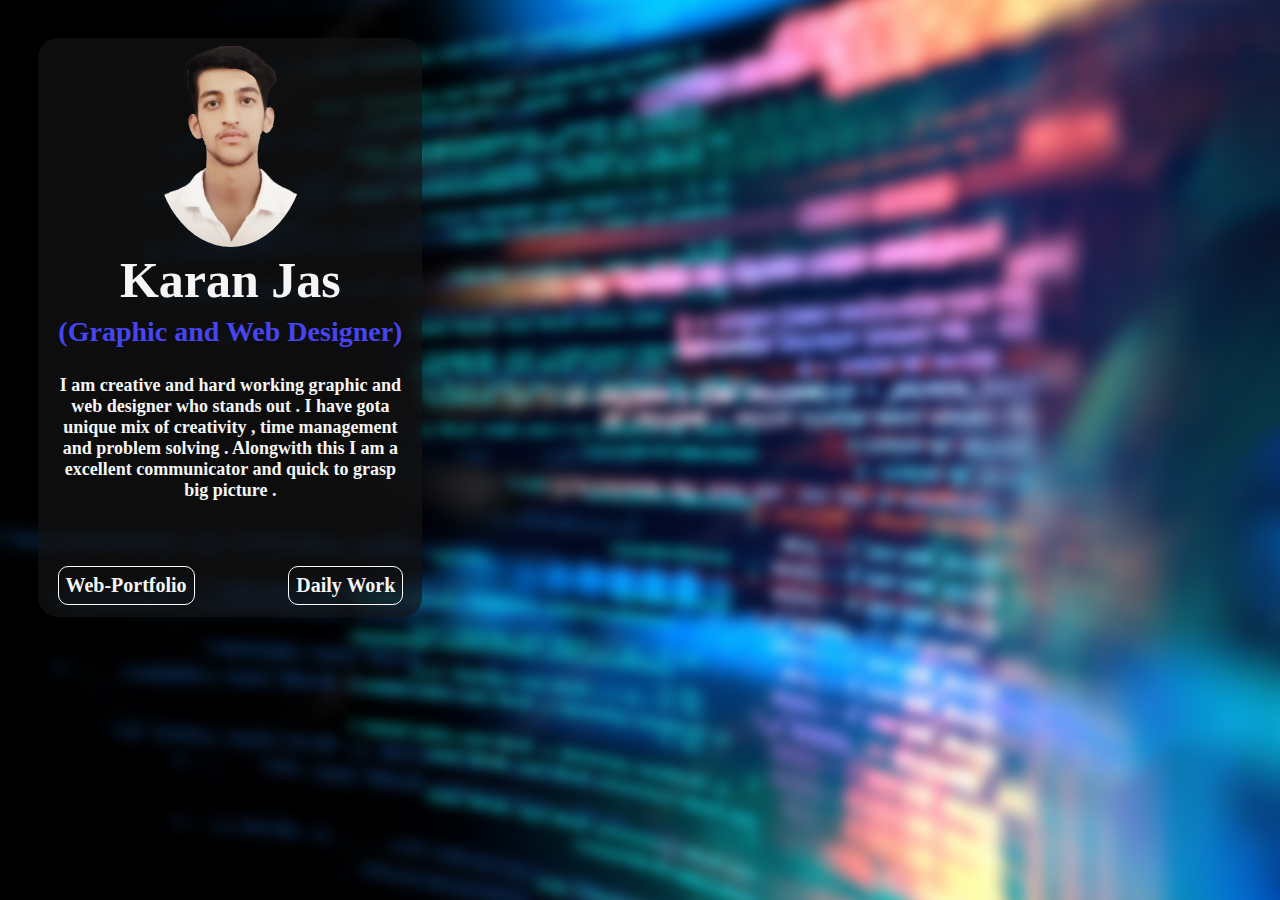
<file: index.html>
<!doctype html>
<html>

<head>
    <title>

    </title>
    <link href="images/logo.png " rel="icon">
</head>
<style>
    * {
        margin: 0;
        box-sizing: border-box;
    }
    
    body {
        background-image: url(7.jpg);
        background-size: cover;
        background-position: center;
        background-attachment: fixed;
    }
    
    #conatiner {
        margin: 3%;
        background-color: rgba(19, 19, 20, 0.658);
        width: 30%;
        text-align: center;
        border-radius: 20px;
    }
    
    #conatiner img {
        width: 40%;
        border-radius: 50%;
    }
    
    #text {
        font-size: 50px;
        color: whitesmoke;
        font-weight: bold;
        border: 0px white solid;
    }
    
    #text p {
        padding-bottom: 2%;
    }
    
    #mini-container {
        border: 0px white solid;
        margin: 17% 0% 3% 0%;
        display: inline-flex;
        font-size: 20px;
        width: 90%;
        justify-content: space-between;
    }
    
    #mini-container a {
        text-decoration: none;
        color: whitesmoke;
        padding: 2%;
        border-radius: 10px;
        border: 1px white solid;
    }
    
    #mini-container a:hover {
        background-color: whitesmoke;
        color: black;
    }
</style>

<body>
    <div id="conatiner">
        <img src="2.png">
        <div id="text">
            <p>Karan Jas
            </p>
            <p style="font-size: 28px; color:rgb(71, 69, 240);">(Graphic and Web Designer)
            </p>
            <p style="font-size: 18px; padding:5% 5% 0% 5% ;">I am creative and hard working graphic and web designer who stands out . I have gota unique mix of creativity , time management and problem solving . Alongwith this I am a excellent communicator and quick to grasp big picture .

            </p>
            <div id="mini-container">
                <a href="layout/web.html"> Web-Portfolio</a>
                <a href="">Daily Work</a>
            </div>
        </div>

    </div>


</body>

</html>
</file>
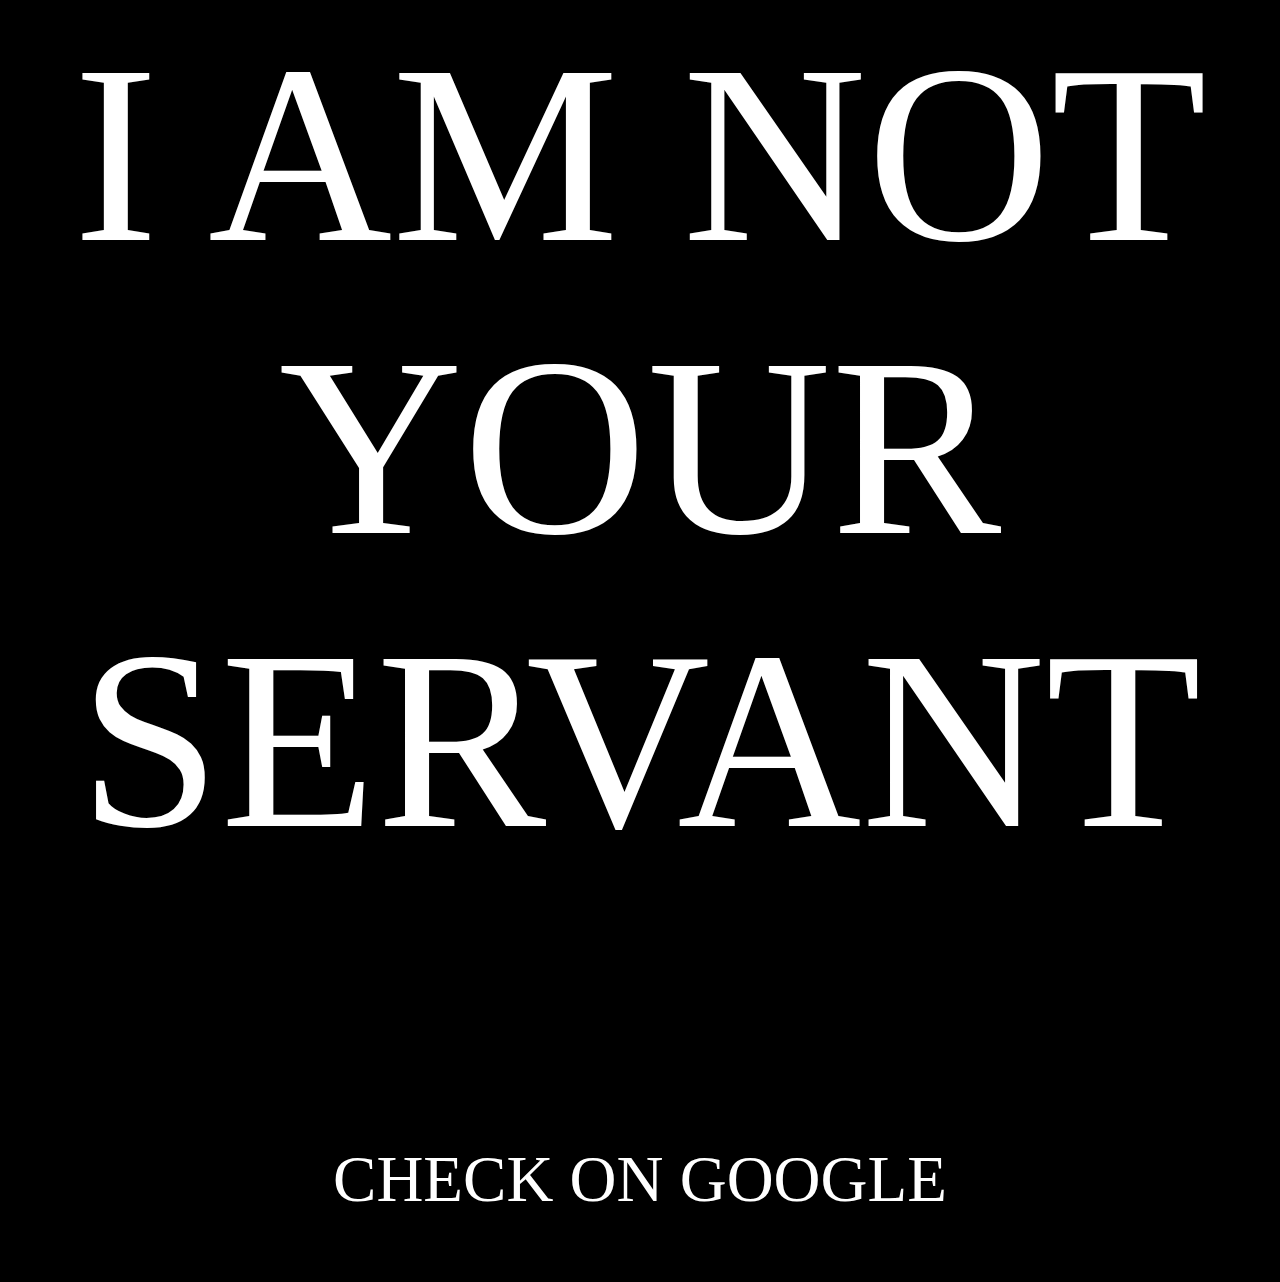
<file: layout/ABOUT ME.html>
<html>
<head>
<title>about me</title>
</head>
<body bgcolor="black">
<p align="center" style="font-size:255px"> <font face="Galins" color="white">I AM NOT YOUR SERVANT</font></p>
<p align="center" style="font-size:65px"> <font face="Galins" color="white"> CHECK ON GOOGLE </font></p></body>
</html>
</file>
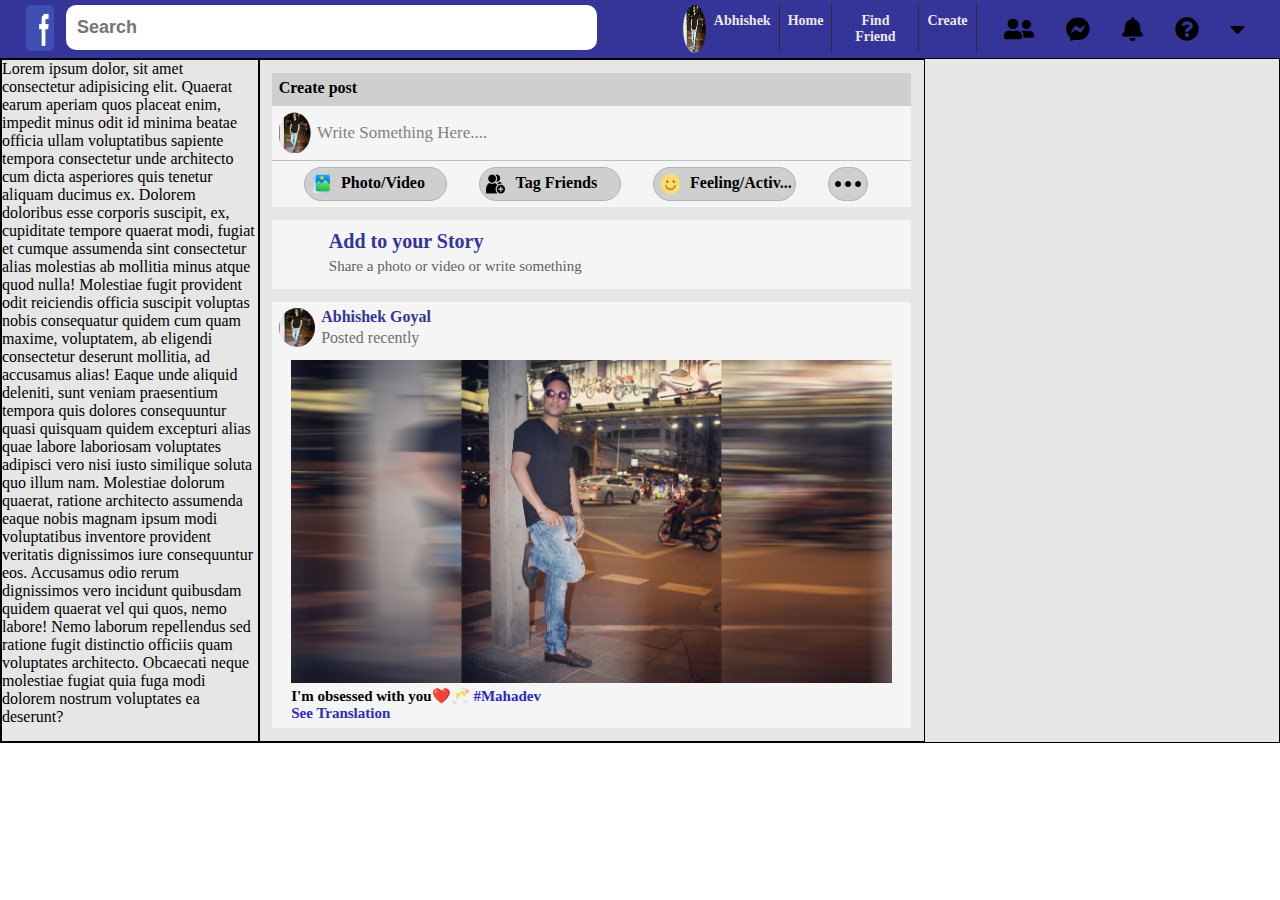
<file: layout/fb.html>
<!doctype html>
<html>

<head>
    <title>
        facebook
    </title>
    <link href="images/566.jpg " rel="icon">
    <link rel="stylesheet" href="https://pro.fontawesome.com/releases/v5.10.0/css/all.css">


    <link rel="stylesheet" href="facebook.css" type="text/css">
</head>

<body>


    <div class="navbar">
        <div class="navbar-left">
            <img src="images/-11595349592mdhzsfgakx.png">

            <input type="text" placeholder="Search">
        </div>
        <div class="navbar-right">

            <img src="images/edef2f51-0840-40fd-b0c9-15090aba70ba.jpg">

            <li>Abhishek</li>
            <li>Home</li>
            <li>Find Friend</li>
            <li>Create</li>

            <div id="nav-icon"> <i class="fas fa-user-friends"></i>
                <i class="fab fa-facebook-messenger"></i>
                <i class="fas fa-bell"></i>
                <i class="fas fa-question-circle"></i>
                <i class="fas fa-caret-down"></i>
            </div>

        </div>

    </div>

    <div id="container">
        <div id="container-1"> Lorem ipsum dolor, sit amet consectetur adipisicing elit. Quaerat earum aperiam quos placeat enim, impedit minus odit id minima beatae officia ullam voluptatibus sapiente tempora consectetur unde architecto cum dicta asperiores quis tenetur aliquam
            ducimus ex. Dolorem doloribus esse corporis suscipit, ex, cupiditate tempore quaerat modi, fugiat et cumque assumenda sint consectetur alias molestias ab mollitia minus atque quod nulla! Molestiae fugit provident odit reiciendis officia suscipit
            voluptas nobis consequatur quidem cum quam maxime, voluptatem, ab eligendi consectetur deserunt mollitia, ad accusamus alias! Eaque unde aliquid deleniti, sunt veniam praesentium tempora quis dolores consequuntur quasi quisquam quidem excepturi
            alias quae labore laboriosam voluptates adipisci vero nisi iusto similique soluta quo illum nam. Molestiae dolorum quaerat, ratione architecto assumenda eaque nobis magnam ipsum modi voluptatibus inventore provident veritatis dignissimos iure
            consequuntur eos. Accusamus odio rerum dignissimos vero incidunt quibusdam quidem quaerat vel qui quos, nemo labore! Nemo laborum repellendus sed ratione fugit distinctio officiis quam voluptates architecto. Obcaecati neque molestiae fugiat
            quia fuga modi dolorem nostrum voluptates ea deserunt? </div>


        <div id="container-2">
            <div id="post">
                <div id="section-1">
                    Create post
                </div>

                <div id="section-2">
                    <img src="images/edef2f51-0840-40fd-b0c9-15090aba70ba.jpg">
                    <p>Write Something Here....</p>
                </div>

                <div id="section-3">
                    <div class="section-3-icon">
                        <img src="images/4449042.png" width="15%"> Photo/Video
                    </div>
                    <div class="section-3-icon"><img src="images/4458537.png " width="15% "> Tag Friends
                    </div>
                    <div class="section-3-icon"><img src="images/3129282.png " width="15% "> Feeling/Activ...

                    </div>
                    <div class="section-3-icon" style="width: 4%;padding-top:2%; ">
                        <img src="images/2311523.png " width="100% " height="50% ">
                    </div>
                </div>
            </div>

            <div id="story">
                <i class="fad fa-plus-circle"></i>

                <p>Add to your Story
                    <br>
                    <span style="color: rgb(95, 95, 95); font-size: 15px; font-weight: lighter;">Share a photo or video or write something</span></p>

            </div>

            <div id="post-section">
                <div id="post-section-1">
                    <div id="post-head"> <img src="images/edef2f51-0840-40fd-b0c9-15090aba70ba.jpg">
                        <p><span style=" color: rgb(52, 52, 153); font-weight: bold;"> Abhishek Goyal</span><br> Posted recently
                            <i class="fad fa-globe-europe" style="font-size: 20px; color: grey;"></i></p>
                    </div>
                    <div><i class="far fa-ellipsis-h"></i></div>
                </div>
                <div id="post-image">
                    <img src="images/Untitled-1.jpg"></div>

                <div id="post-section-2">
                    <p>I'm obsessed with you❤️🥂
                        <span style="color: rgb(42, 42, 189);">#Mahadev</span></p>
                    <p> <span style="color: rgb(45, 45, 185);">See Translation</span>
                    </p>
                </div>
            </div>
        </div>


        <div id=" container-3 ">

        </div>
    </div>
</body>

</html>
</file>
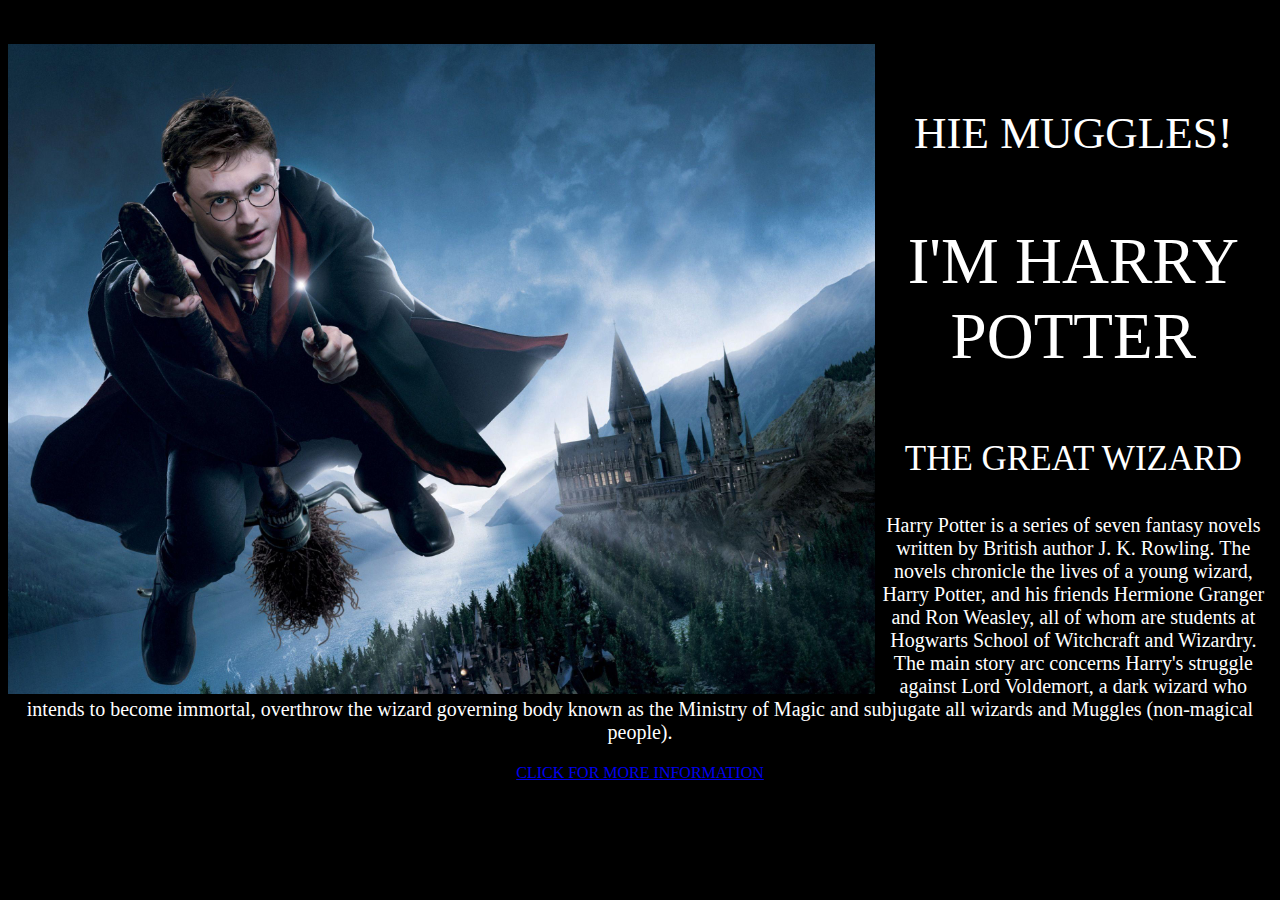
<file: layout/first web page.html>
<!DOCTYPE html>
<html>
<head>
<title>
</title></head>
<body bgcolor="black" >
<br><br><img src="images/1.jpg" widht ="550" height="650" align="left">
<br><p align="center"  style="font-size:45px"><font face="Galins"color="white">HIE MUGGLES!</font></p>
<p align="center"style= "font-size:65px"><font face="Ringbearer"color="white">I'M HARRY POTTER</font></p>
<p align="center" style="font-size:35px"> <font face="Galins" color="white">THE GREAT WIZARD</font></p>

<p align="center"style="font-size:20px"><font color="white">Harry Potter is a series of seven fantasy novels written
by British author J. K. Rowling. The novels chronicle the lives of a young wizard, Harry Potter, and his friends Hermione 
Granger and Ron Weasley, all of whom are students at Hogwarts School of Witchcraft and Wizardry. The main story arc concerns 
Harry's struggle against Lord Voldemort, a dark wizard who intends to become immortal, overthrow the wizard governing body
known as the Ministry of Magic and subjugate all wizards and Muggles (non-magical people).</font></p>
<div style="text-align:center"><a href="ABOUT ME.html">CLICK FOR MORE INFORMATION</a></div>


</body></html>
</file>
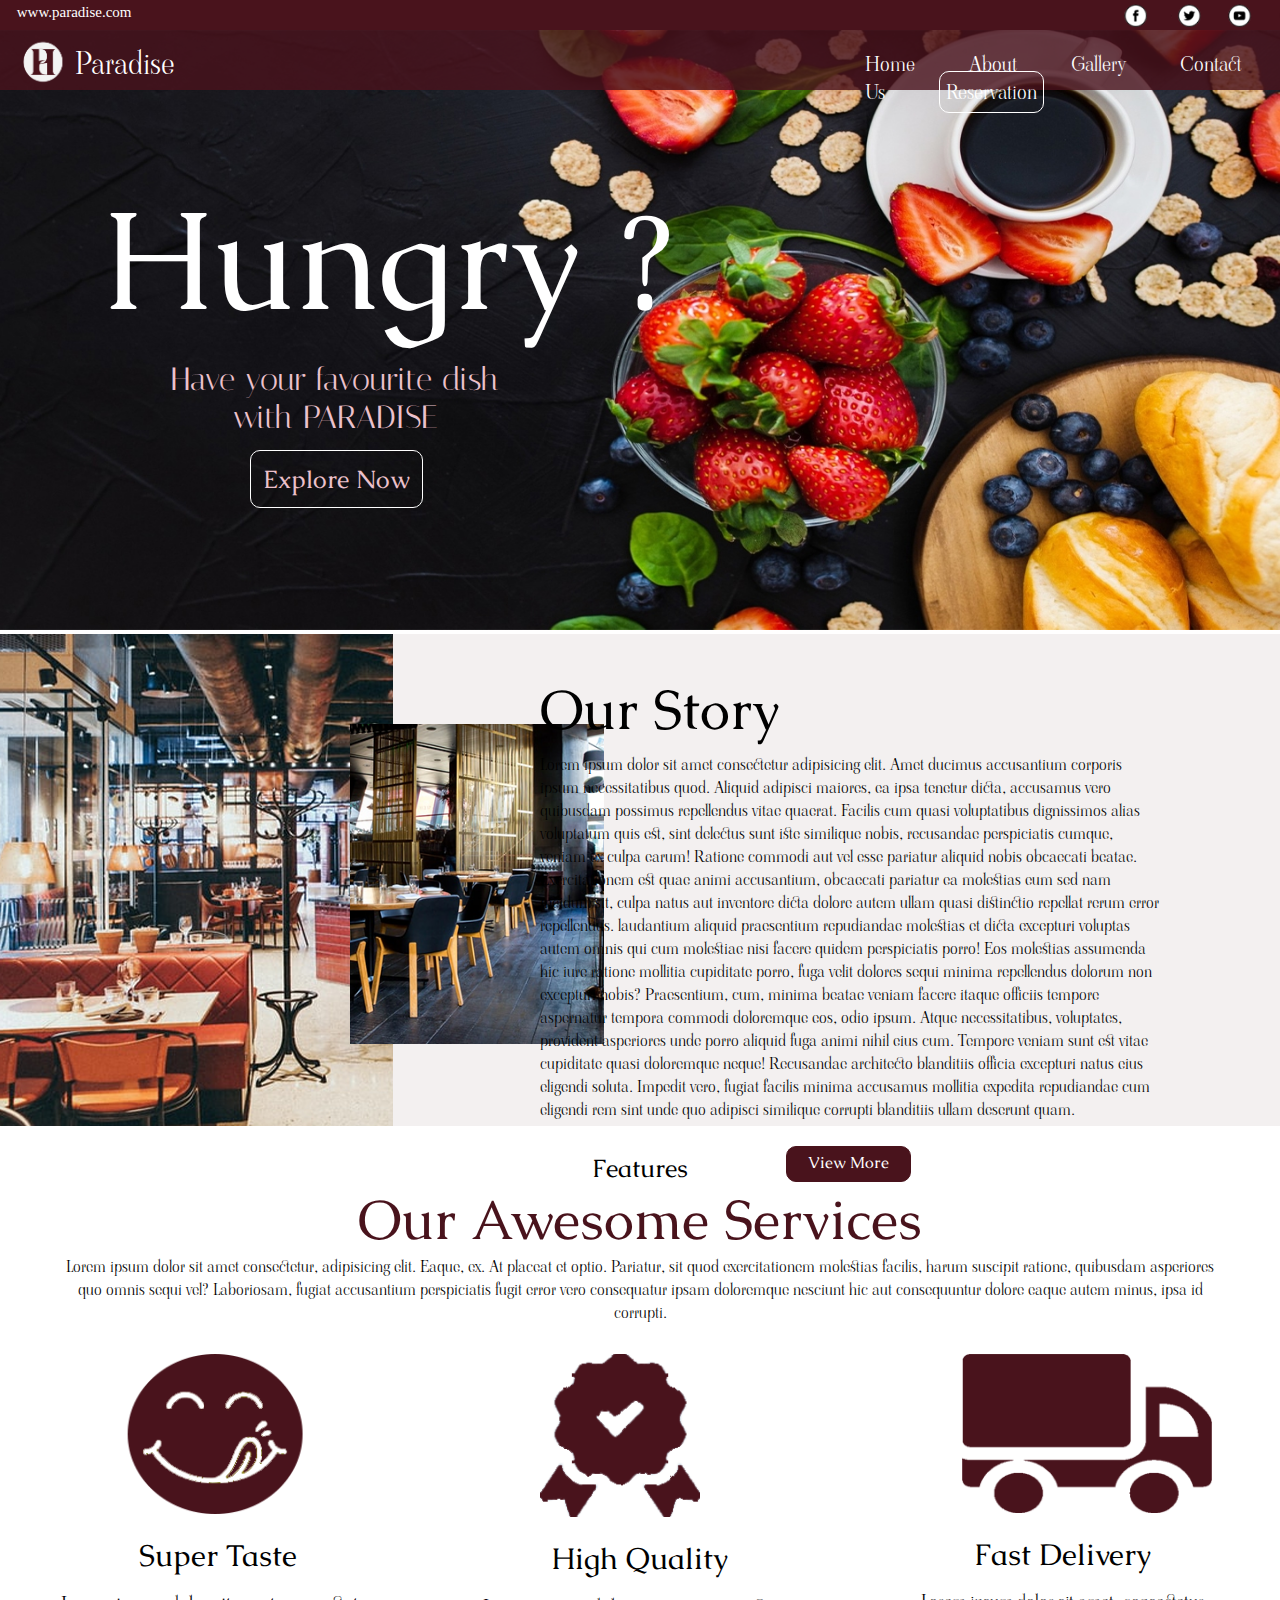
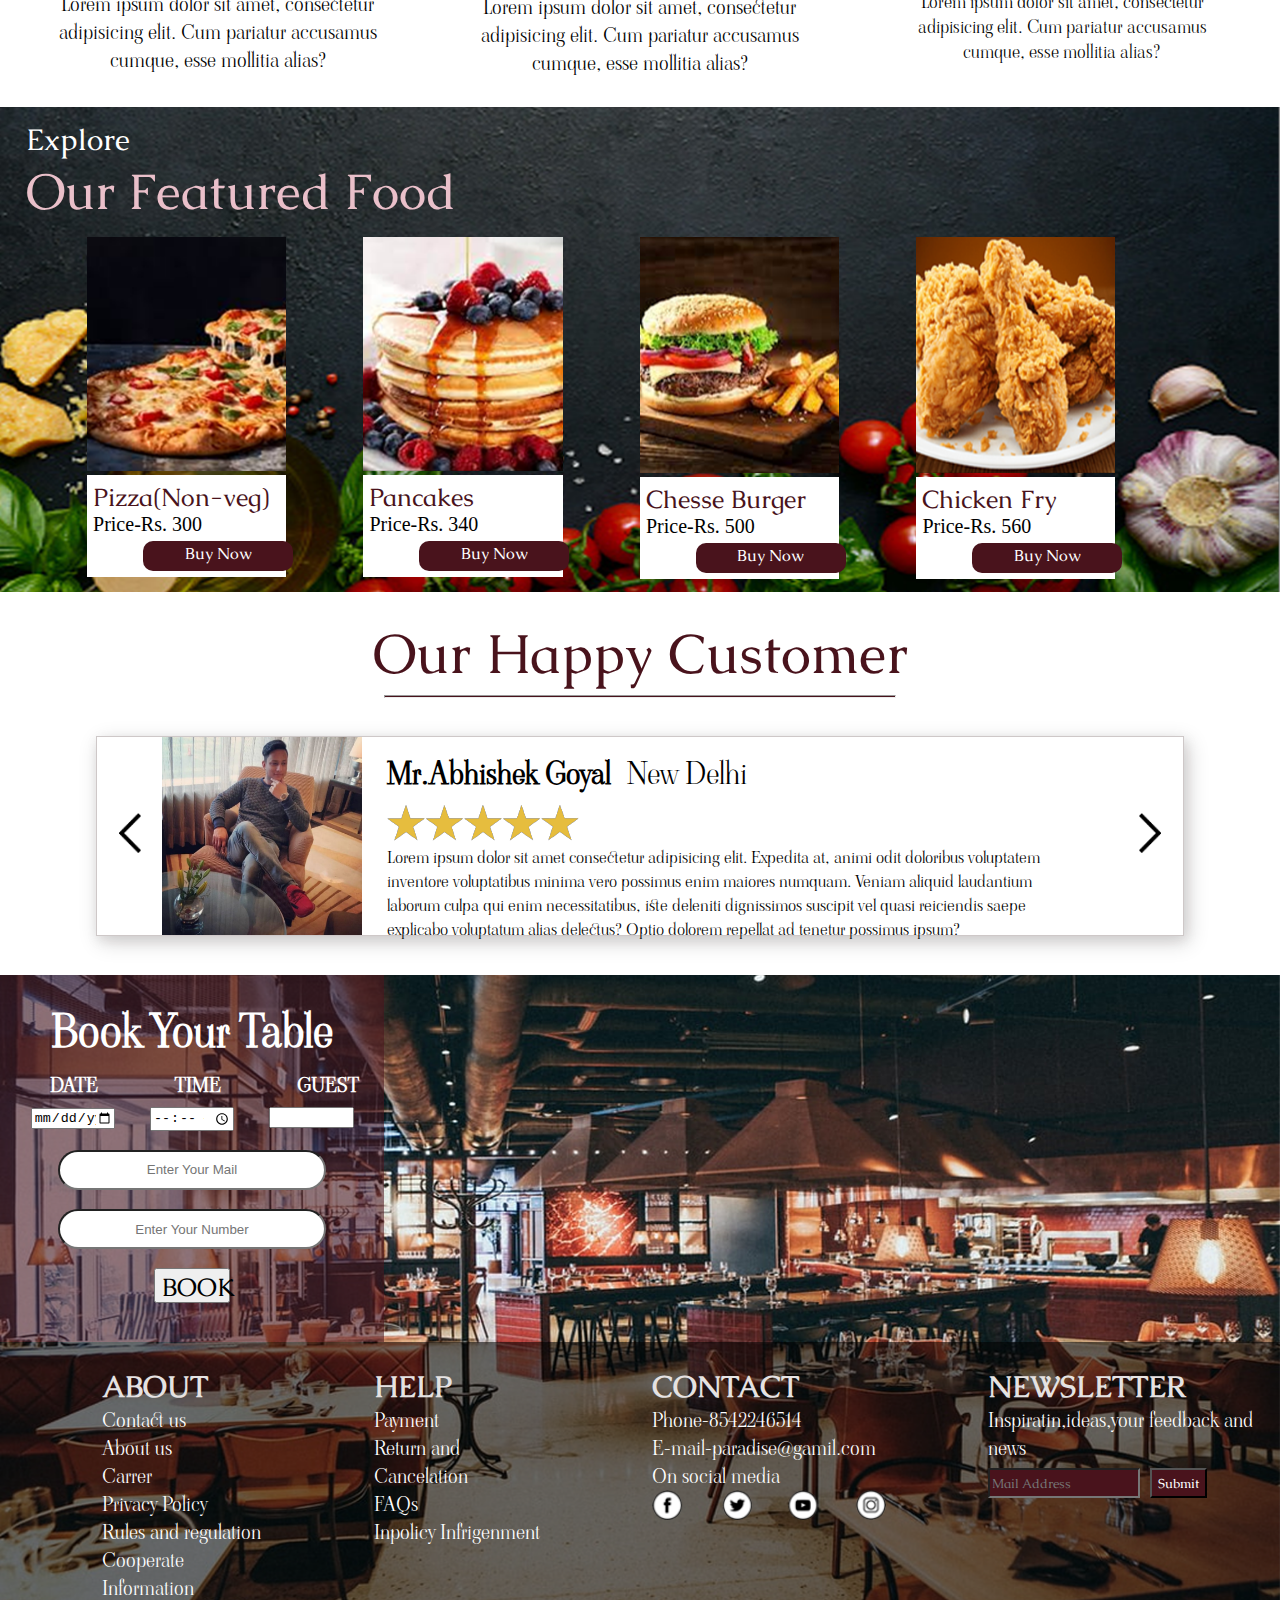
<file: layout/resturant.html>
<!doctype html>
<html>

<head>

    <link rel="preconnect" href="https://fonts.googleapis.com">
    <link rel="preconnect" href="https://fonts.gstatic.com" crossorigin>
    <link href="https://fonts.googleapis.com/css2?family=Caudex:ital,wght@0,700;1,700&family=Italiana&family=Viaoda+Libre&display=swap" rel="stylesheet">

    <title>
        Paradise</title>
    <link rel="preconnect" href="https://fonts.googleapis.com">
    <link rel="preconnect" href="https://fonts.gstatic.com" crossorigin>
    <link href="https://fonts.googleapis.com/css2?family=Libre+Baskerville&family=Oleo+Script&family=Pushster&display=swap" rel="stylesheet">

    <link href="images/logo.png " rel="icon">
</head>
<style>
    * {
        margin: 0;
        box-sizing: border-box;
    }
    
    #logo {
        width: auto;
        background-color: #49131c;
        height: 30px;
        display: flex;
        box-sizing: border-box;
        padding: 4px;
    }
    
    #logo p {
        color: white;
        font-size: 15px;
        padding-right: 78%;
        padding-left: 1%;
    }
    
    #navbar {
        position: relative;
    }
    
    #images img {
        width: 100%;
        height: 600px;
        border: 0px black solid;
    }
    
    #link {
        border: 0px black solid;
        width: 100%;
        background-color: #49131cce;
        display: flex;
        height: 60px;
        box-sizing: border-box;
        position: absolute;
        top: 0px;
    }
    
    #text {
        border: 0px black solid;
        margin: -92px 0px 0px -20px;
    }
    
    #link img {
        height: 400px;
        width: 180px;
    }
    
    #link p {
        color: white;
        font-size: 30px;
        font-family: 'Viaoda Libre', cursive;
        border: 0px black solid;
        margin: -300px 0px 0px 95px;
        width: 120px;
    }
    
    #link-container {
        border: 0px black solid;
        float: right;
        margin-left: 650px;
        padding: 20px;
    }
    
    #link-container a {
        color: white;
        margin-right: 50px;
        font-family: 'Viaoda Libre', cursive;
        text-decoration: none;
        font-size: 20px;
    }
    
    .box {
        border: 1px rgb(255, 255, 255) solid;
        padding: 6px;
        border-radius: 10px;
    }
    
    #itext {
        position: absolute;
        top: 140px;
        left: 100px;
        color: white;
        font-size: 140px;
        font-family: 'Caudex', serif;
    }
    
    #container-2 {
        background-color: rgb(243, 240, 240);
        height: auto;
        position: relative;
        border: 0px black solid;
        display: flex;
    }
    
    #container-2 img {
        height: 100%;
        border: 0px black solid;
    }
    
    #mini-container {
        border: 0px rgb(151, 19, 19) solid;
        padding: 10px;
        width: 50%;
        position: absolute;
        right: 110px;
        top: 30px;
    }
    
    #mini-container p {
        margin-bottom: 8px;
    }
    
    #services {
        margin-top: 2%;
        border: 0px black solid;
    }
    
    #services p {
        font-family: 'Caudex', serif;
        padding: 0% 5% 0% 5%;
        text-align: center;
    }
    
    #mini-services {
        border: 0px black solid;
        width: 100%;
        display: flex;
        justify-content: center;
    }
    
    .services-icon {
        border: 0px black solid;
        width: 33%;
        font-size: 30px;
        float: left;
        padding: 30px;
    }
    
    .services-icon-img {
        width: 200px;
        margin: auto;
        border: 0px black solid;
    }
    
    .services-icon p {
        border: 0px black solid;
        margin: 15px 0px 0px 0px;
    }
    
    #explore {
        background-image: url("images/Layer 16.png");
        height: auto;
        background-position: center;
        background-repeat: no-repeat;
        background-size: cover;
        padding: 1% 2% 1% 2%;
    }
    
    #e-text {
        font-family: 'Caudex', serif;
        padding-bottom: 1%;
    }
    
    #e-img {
        border: 0px rgb(199, 26, 26) solid;
        width: 90%;
        box-sizing: border-box;
        overflow: hidden;
        margin: auto;
    }
    
    .e-food {
        border: 0px rgb(15, 42, 163) solid;
        width: 20%;
        float: left;
        margin-right: 5%;
    }
    
    .e-food-pic img {
        width: 90%;
        border: 0px black solid;
    }
    
    .e-food-text {
        background-color: white;
        width: 90%;
        padding: 6px;
    }
    
    .button {
        border: 0px #49131c solid;
        background-color: #49131c;
        font-family: 'Caudex', serif;
        color: white;
        height: 30px;
        width: 150px;
        padding-top: 2px;
        text-align: center;
        margin: 5px 0px 0px 50px;
        border-radius: 10px;
    }
    
    #review {
        background-color: white;
        border: 0px black solid;
        height: auto;
    }
    
    #r-heading {
        font-family: 'Caudex', serif;
        padding: 2% 0% .5% 0%;
        font-size: 55px;
        color: #49131c;
        text-align: center;
    }
    
    #customer {
        background-color: white;
        border: 1px rgb(206, 200, 200) solid;
        width: 85%;
        display: flex;
        height: 200px;
        margin: auto;
        box-shadow: 2px 4px 10px 0 rgba(153, 150, 150, 0.2), 4px 6px 20px 0 rgba(14, 13, 13, 0.19);
    }
    
    .r-icon {
        height: 40px;
        margin: 7% 2% 0% 2%;
    }
    
    #r-text {
        border: 0px black solid;
        padding: 15px;
        margin-left: 10px;
    }
    
    #r-text p {
        font-size: 30px;
        font-family: 'Viaoda Libre', cursive;
        float: left;
        margin-right: 16px;
    }
    
    #c-text {
        border: 0px black solid;
        float: left;
        margin-top: 10px;
        overflow: hidden;
    }
    
    #booking {
        border: 0px red solid;
        height: auto;
        margin-top: 3%;
        background-image: url("images/Layer 241.png");
        background-position: center;
        background-repeat: no-repeat;
        background-size: cover;
    }
    
    #t-form {
        width: 30%;
        background-color: #49131c91;
        border: 0px beige solid;
        padding-top: 2%;
    }
    
    #t-form p {
        color: white;
        font-size: 45px;
        font-family: 'Viaoda Libre', cursive;
        font-weight: bolder;
        text-align: center;
    }
    
    #form-container {
        color: white;
        display: flex;
        font-family: 'Caudex', serif;
        border: 0px black solid;
    }
    
    #form-container p {
        font-size: 20px;
        padding: 2% 7% 0% 13%;
    }
    
    #t-form input {
        width: 22%;
        margin-left: 8%;
        margin-top: 2%;
    }
    
    #mail input {
        width: 70%;
        border-radius: 25px;
        height: 40px;
        margin-top: 5%;
        text-align: center;
        margin-left: 15%;
    }
    
    #mail button {
        width: 20%;
        font-family: 'Caudex', serif;
        font-size: 25px;
        height: 35px;
        margin: 5% 0% 10% 40%;
    }
    
    #footer {
        width: 100%;
        border: 0px black solid;
        background-color: rgba(0, 0, 0, 0.562);
        display: flex;
    }
    
    .footer-text {
        margin: 2% 0% 2% 8%;
    }
    
    .footer-text heading {
        font-size: 30px;
        color: #e5e2e2;
        font-family: 'Caudex', serif;
        font-weight: bolder;
    }
    
    .footer-text p {
        font-size: 20px;
        color: white;
        font-family: 'Viaoda Libre', cursive;
    }
    
    .footer-text input {
        background-color: #49131c;
        height: 30px;
        font-family: 'Caudex', serif;
        color: white;
        margin-top: 2%;
        margin-right: 2%;
    }
</style>

<body>

    <div id="logo">
        <p>www.paradise.com</p>
        <img src="images/logo 2.png" height="23px">
    </div>

    <div id="navbar">
        <div id="images">
            <img src="images/FOOD.jpg"> </img>
        </div>

        <div id="link">
            <div id="text">
                <img src="images/logo1.png"></img>
                <p>Paradise</p>
            </div>
            <div id="link-container">
                <a href="home.html">Home</a>
                <a href="about.html">About</a>
                <a href="gallery.html">Gallery </a>
                <a href="contact.html">Contact Us</a>
                <a href="res.html" class="box">Reservation</a>
            </div>
        </div>

        <div id="itext">
            <p>Hungry ?</p>
            <p><span style=" font-family: 'Italiana', serif; color:#ecc1cb; position: absolute; top: 190px; left: 60px; font-size: 32px; text-align:center;
    border: 0px black solid;width: 350px; ">Have your favourite dish with PARADISE</span></p>
            <p><span style=" font-family: 'Caudex', serif; color:#ecc1cb; position: absolute; top: 280px; left: 150px; font-size: 25px; 
    border:1px rgb(255, 255, 255) solid; padding: 12px; border-radius: 10px; text-align:center; ">Explore Now</span>
            </p>
        </div>
    </div>


    <div id="container-2">
        <img src="images/food.png">
        <img src="images/9.png" style="height:65%; position: absolute; left:350px; top:90px;">
        <div id="mini-container">
            <p style="font-size: 55px; font-family: 'Caudex', serif;">Our Story</p>
            <p style="font-family: 'Viaoda Libre', cursive;">Lorem ipsum dolor sit amet consectetur adipisicing elit. Amet ducimus accusantium corporis ipsum necessitatibus quod. Aliquid adipisci maiores, ea ipsa tenetur dicta, accusamus vero quibusdam possimus repellendus vitae quaerat. Facilis cum
                quasi voluptatibus dignissimos alias voluptatum quis est, sint delectus sunt iste similique nobis, recusandae perspiciatis cumque, veniam ex culpa earum! Ratione commodi aut vel esse pariatur aliquid nobis obcaecati beatae. Exercitationem
                est quae animi accusantium, obcaecati pariatur ea molestias eum sed nam incidunt sit, culpa natus aut inventore dicta dolore autem ullam quasi distinctio repellat rerum error repellendus. laudantium aliquid praesentium repudiandae molestias
                et dicta excepturi voluptas autem omnis qui cum molestiae nisi facere quidem perspiciatis porro! Eos molestias assumenda hic iure ratione mollitia cupiditate porro, fuga velit dolores sequi minima repellendus dolorum non excepturi nobis?
                Praesentium, cum, minima beatae veniam facere itaque officiis tempore aspernatur tempora commodi doloremque eos, odio ipsum. Atque necessitatibus, voluptates, provident asperiores unde porro aliquid fuga animi nihil eius cum. Tempore veniam
                sunt est vitae cupiditate quasi doloremque neque! Recusandae architecto blanditiis officia excepturi natus eius eligendi soluta. Impedit vero, fugiat facilis minima accusamus mollitia expedita repudiandae cum eligendi rem sint unde quo
                adipisci similique corrupti blanditiis ullam deserunt quam.
            </p>
            <div style="border:1px #49131c solid; background-color: #49131c;font-family: 'Caudex', serif;color: white; width:125px;
             padding-top: 5px; border-radius: 10px; text-align: center;position: absolute; left:40%;bottom: -9%;">
                <p>View More</p>
            </div>
        </div>
    </div>

    <div id="services">
        <p style="font-size: 25px; ">Features</p>
        <p style="font-size: 55px; color: #49131c;"> Our Awesome Services</p>
        <p style="font-family: 'Viaoda Libre', cursive;">Lorem ipsum dolor sit amet consectetur, adipisicing elit. Eaque, ex. At placeat et optio. Pariatur, sit quod exercitationem molestias facilis, harum suscipit ratione, quibusdam asperiores quo omnis sequi vel? Laboriosam, fugiat accusantium perspiciatis
            fugit error vero consequatur ipsam doloremque nesciunt hic aut consequuntur dolore eaque autem minus, ipsa id corrupti.</p>
        <div id="mini-services">
            <div class="services-icon">
                <div class="services-icon-img"><img src="images/Layer 12.png" width="100%"></div>

                <p>Super Taste</p>
                <p style="font-size: 20px; font-family: 'Viaoda Libre', cursive;">Lorem ipsum dolor sit amet, consectetur adipisicing elit. Cum pariatur accusamus cumque, esse mollitia alias?</p>
            </div>
            <div class="services-icon">
                <div class="services-icon-img"><img src="images/Layer 14.png" width="80%"></div>

                <p>High Quality</p>
                <p style="font-size: 20px; font-family: 'Viaoda Libre', cursive;">Lorem ipsum dolor sit amet, consectetur adipisicing elit. Cum pariatur accusamus cumque, esse mollitia alias?</p>
            </div>
            <div class="services-icon">
                <div class="services-icon-img"><img src="images/Layer 15.png" width="125%"></div>

                <p>Fast Delivery</p>
                <p style="font-size: 18px; font-family: 'Viaoda Libre', cursive;">Lorem ipsum dolor sit amet, consectetur adipisicing elit. Cum pariatur accusamus cumque, esse mollitia alias?</p>
            </div>
        </div>
    </div>


    <div id="explore">
        <div id="e-text">
            <p style="font-size: 30px; color: white;"> Explore</p>
            <p style="font-size: 50px; color: #eac0ca;"> Our Featured Food</p>
        </div>

        <div id="e-img">
            <div class="e-food">
                <div class="e-food-pic"><img src="images/3.png"></div>
                <div class="e-food-text">
                    <p style="color:#49131c; font-family: 'Caudex', serif; font-size: 25px;">Pizza(Non-veg)</p>
                    <p style="font-size:20px;">Price-Rs. 300</p>
                    <div class="button"> Buy Now </div>
                </div>
            </div>

            <div class="e-food">
                <div class="e-food-pic"><img src="images/5.png"></div>
                <div class="e-food-text">
                    <p style="color:#49131c; font-family: 'Caudex', serif; font-size: 25px;">Pancakes</p>
                    <p style="font-size:20px;">Price-Rs. 340</p>
                    <div class="button"> Buy Now </div>
                </div>
            </div>


            <div class="e-food">
                <div class="e-food-pic"><img src="images/6.png"></div>
                <div class="e-food-text">
                    <p style="color:#49131c; font-family: 'Caudex', serif; font-size: 25px;">Chesse Burger</p>
                    <p style="font-size:20px;">Price-Rs. 500</p>
                    <div class="button"> Buy Now </div>
                </div>
            </div>


            <div class="e-food">
                <div class="e-food-pic"><img src="images/Untitled-1.png"></div>
                <div class="e-food-text">
                    <p style="color:#49131c; font-family: 'Caudex', serif; font-size: 25px;">Chicken Fry</p>
                    <p style="font-size:20px;">Price-Rs. 560</p>
                    <div class="button"> Buy Now </div>
                </div>
            </div>


        </div>
    </div>

    <div id="review">
        <p id="r-heading">Our Happy Customer</p>
        <hr style=" width: 40%; height:3px;margin:auto;background-color:#49131c; margin-bottom: 3%;">

        <div id="customer">
            <img src="images/Layer 23 copy.png" class="r-icon">
            <img src="images/d62a7c5d-16ef-41d2-89ae-a112095352ac.jpg" height="100%">

            <div id="r-text">
                <p style="font-weight: bold; font-size:30px;">Mr.Abhishek Goyal</p>
                <p>New Delhi</p>
                <div id="c-text"><img src="images/Layer 22.png">
                    <p style="font-size:17px;">Lorem ipsum dolor sit amet consectetur adipisicing elit. Expedita at, animi odit doloribus voluptatem inventore voluptatibus minima vero possimus enim maiores numquam. Veniam aliquid laudantium laborum culpa qui enim necessitatibus,
                        iste deleniti dignissimos suscipit vel quasi reiciendis saepe explicabo voluptatum alias delectus? Optio dolorem repellat ad tenetur possimus ipsum?

                    </p>
                </div>
            </div>

            <img src="images/Layer 23.png" class="r-icon">


        </div>
    </div>

    <div id="booking">
        <div id="t-form">
            <p>Book Your Table</p>
            <div id="form-container">
                <p>DATE</p>
                <p>TIME</p>
                <p>GUEST</p>
            </div>
            <div>
                <form>
                    <input type="date">
                    <input type="time">
                    <input type="number">
                </form>
            </div>

            <div id="mail">
                <form> <input type="text" placeholder="Enter Your Mail">
                    <input type="text" placeholder="Enter Your Number"></form>
                <button>BOOK</button>
            </div>
        </div>

        <div id="footer">
            <div class="footer-text">
                <heading>ABOUT</heading>
                <p>Contact us</p>
                <p>About us</p>
                <p>Carrer</p>
                <p>Privacy Policy</p>
                <p>Rules and regulation</p>
                <p>Cooperate Information</p>
            </div>

            <div class="footer-text">
                <heading>HELP</heading>
                <p>Payment</p>
                <p>Return and Cancelation</p>
                <p>FAQs</p>
                <p>Inpolicy Infrigenment</p>
            </div>


            <div class="footer-text">
                <heading>CONTACT </heading>
                <p>Phone-8542246514</p>
                <p>E-mail-paradise@gamil.com</p>
                <p>On social media</p>
                <img src="images/logo 2.png" height="30px">
            </div>

            <div class="footer-text">
                <heading>NEWSLETTER</heading>
                <p>Inspiratin,ideas,your feedback and news</p>
                <form> <input type="text" placeholder="Mail Address">
                    <input type="submit">
                </form>

            </div>

        </div>

    </div>





</body>

</html>
</file>
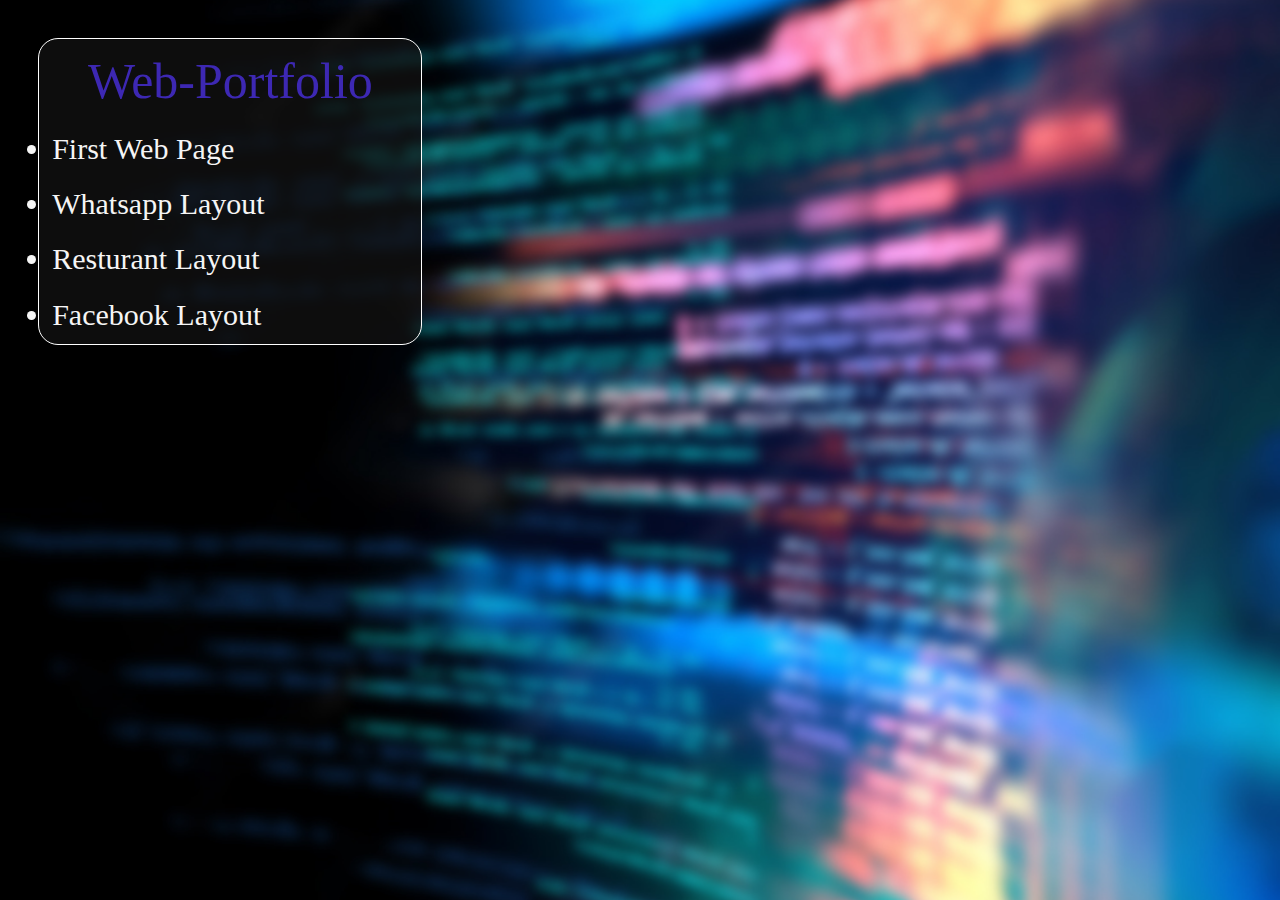
<file: layout/web.html>
<!doctype html>
<html>

<head>
    <title>

    </title>
    <link href="images/logo.png " rel="icon">
</head>
<style>
    * {
        margin: 0;
        box-sizing: border-box;
    }
    
    body {
        background-image: url(images/7.jpg);
        background-size: cover;
        background-position: center;
        background-attachment: fixed;
    }
    
    #conatiner {
        margin: 3%;
        background-color: rgba(19, 19, 20, 0.658);
        width: 30%;
        border: 1px white solid;
        border-radius: 20px;
        padding: 1%;
    }
    
    #conatiner p {
        color: rgb(61, 40, 179);
        font-size: 50px;
        text-align: center;
    }
    
    #mini-conatiner {
        color: whitesmoke;
        font-size: 30px;
        border: 0px white solid;
    }
    
    #mini-conatiner li {
        padding-top: 6%;
    }
    
    a {
        color: whitesmoke;
        text-decoration: none;
    }
</style>

<body>

    <div id="conatiner">
        <p>Web-Portfolio</p>
        <div id="mini-conatiner">
            <li>
                <a href="first web page.html"> First Web Page</a>
            </li>
            <li>
                <a href="Whatsap.html"> Whatsapp Layout</a>
            </li>
            <li>
                <a href="resturant.html">  Resturant Layout</a>
            </li>
            <li>
                <a href="fb.html"> Facebook Layout</a>
            </li>
        </div>
    </div>

</body>

</html>
</file>
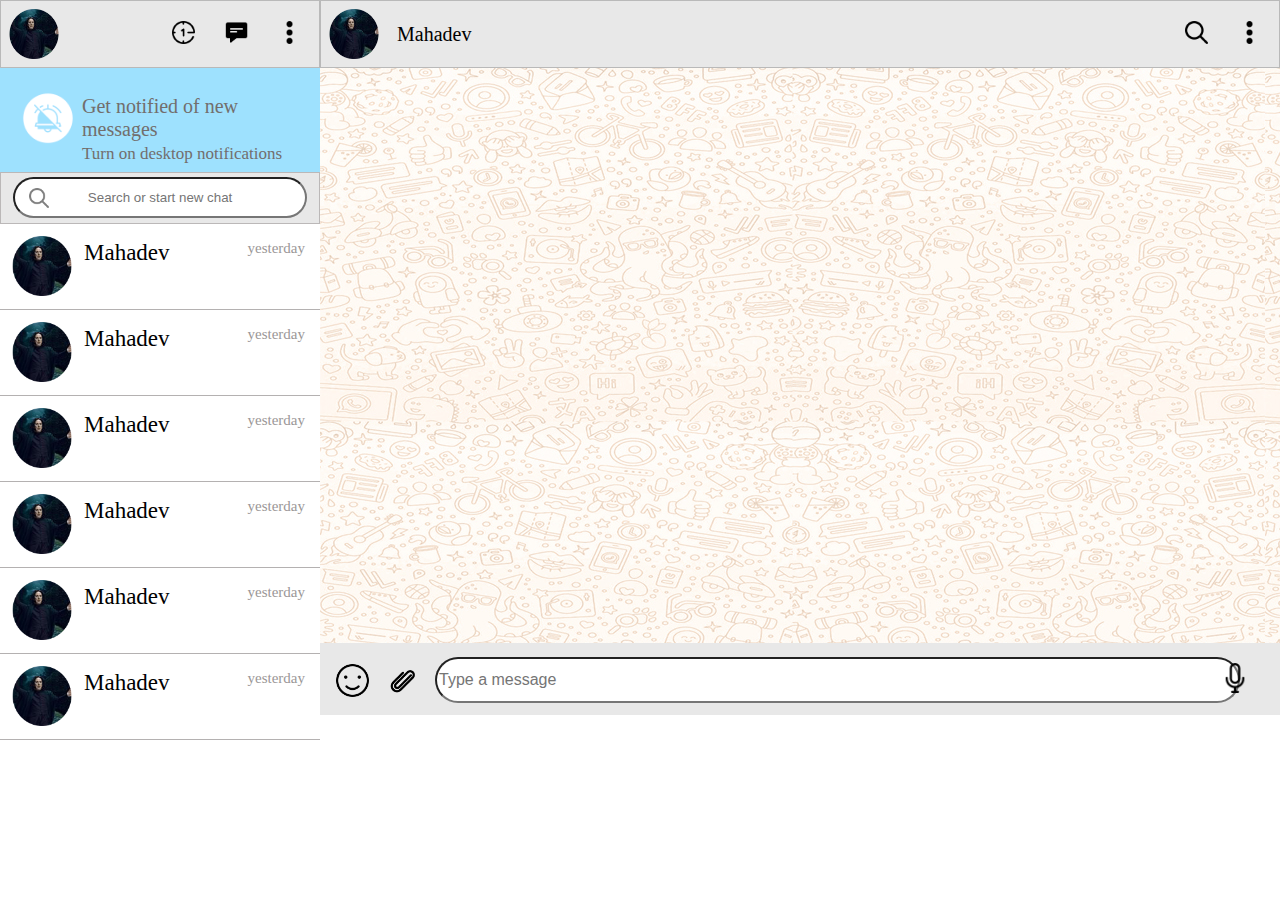
<file: layout/Whatsap.html>
<!doctype html>
<html>

<head>
    <title>
        Whatsapp</title>
    <link href="images/whatsapp-logo-1.png" rel="icon">
</head>
<style>
    body {
        margin: 0;
        box-sizing: border-box;
        display: flex;
        overflow: hidden;
    }
    
    .parent1 {
        width: 25%;
        border: 0px black solid;
    }
    
    .parent2 {
        width: 75%;
        border: 0px black solid;
    }
    
    .navbar {
        border: 1px rgb(185, 185, 185) solid;
        height: auto;
        display: flex;
        align-items: center;
        position: relative;
        background-color: #e8e8e8;
    }
    
    .navbar img {
        height: 50px;
        padding: 8px;
    }
    
    .icons {
        position: absolute;
        right: 0%;
    }
    
    .icons img {
        height: 23px;
        margin-right: 10px;
    }
    
    #navbar2 {
        border: 2px #9ee1fe solid;
        position: relative;
        height: 100px;
        background-color: #9ee1fe;
    }
    
    #navbar2 img {
        height: 55px;
        position: absolute;
        left: 20px;
        top: 19px;
    }
    
    #navbar-text {
        position: absolute;
        top: 5px;
        left: 80px;
        color: rgb(114, 110, 109);
    }
    
    #searchbar {
        background-color: #e8e8e8;
        height: 50px;
        position: relative;
        border: 1px rgb(187, 184, 184) solid;
    }
    
    #searchbar input {
        height: 70%;
        border-radius: 25px;
        width: 90%;
        text-align: center;
        position: absolute;
        left: 12px;
        top: 4px;
    }
    
    #searchbar img {
        height: 20px;
        position: absolute;
        left: 28px;
        top: 15px;
        opacity: 50%;
    }
    
    .chats {
        height: 85px;
        border-bottom: 1px rgb(180, 177, 177) solid;
        display: flex;
    }
    
    .chats span {
        margin: 16px 15px 0px 0px;
    }
    
    .chats img {
        height: 60px;
        padding: 12px;
    }
    
    #mid-container {
        background: url(icon/1.jpg);
        height: 575px;
    }
    
    #navbar1 {
        border: 0px black solid;
        width: auto;
        height: 72px;
        background-color: #e8e8e8;
        position: relative;
    }
    
    #navbar1 input {
        height: 40px;
        width: 83%;
        border-radius: 25px;
        font-size: 16px;
        position: absolute;
        top: 14px;
        left: 115px;
    }
    
    #nav-icons {
        position: absolute;
        top: 20px;
        left: 15px;
    }
    
    #nav-icons img {
        margin-right: 11px;
    }
    
    #nav-icon {
        border: 0px black solid;
        position: absolute;
        top: 20px;
        right: 30px;
    }
</style>

<body>
    <div class="parent1">
        <div class="navbar">
            <img src="icon/servous.png">
            <div class="icons">
                <img src="icon/status.png">
                <img src="icon/message.png">
                <img src="icon/dots.png"> </div>
        </div>

        <div id="navbar2">
            <img src="icon/mute.png">
            <div id="navbar-text">
                <p style="font-size: 20px;">
                    Get notified of new messages
                    <br>
                    <span style="font-size: 17px;"> Turn on desktop notifications 
        </p></div>
         </div>  

         <div id="searchbar">   
            <form>
              <input  type="text" placeholder="Search or start new chat" >
              </form>
              <img src="icon/search.png">            
          </div>   

 <div class="chats">
 <img src="icon/servous.png">
 <span style="  font-size: 23px; border: 0px black solid;  width:280px;float: right;"> Mahadev</span>
                    <span style="color:rgb(155, 151, 151);  font-size: 15px;">  yesterday</span></div>

            <div class="chats">
                <img src="icon/servous.png">
                <span style="  font-size:23px; border: 0px black solid;  width:280px;float: right;"> Mahadev</span>
                <span style="color:rgb(155, 151, 151);  font-size: 15px;">  yesterday </span></div>

            <div class="chats">
                <img src="icon/servous.png">
                <span style="  font-size: 23px; border: 0px black solid;  width:280px;float: right;"> Mahadev</span>
                <span style="color:rgb(155, 151, 151);  font-size: 15px;">  yesterday</span></div>

            <div class="chats">
                <img src="icon/servous.png">
                <span style="  font-size: 23px; border: 0px black solid;  width:280px;float: right;"> Mahadev</span>
                <span style="color:rgb(155, 151, 151);  font-size: 15px;">  yesterday</span></div>

            <div class="chats">
                <img src="icon/servous.png">
                <span style="  font-size: 23px; border: 0px black solid;  width:280px;float: right;"> Mahadev</span>
                <span style="color:rgb(155, 151, 151);  font-size: 15px;">  yesterday</span></div>


            <div class="chats">
                <img src="icon/servous.png">
                <span style="  font-size: 23px; border: 0px black solid;  width:280px;float: right;"> Mahadev</span>
                <span style="color:rgb(155, 151, 151);  font-size: 15px;">  yesterday</span></div>


        </div>
    </div>


    <div class="parent2">
        <div class="navbar">
            <img src="icon/servous.png">
            <p style=" color:black; margin-left: 10px; font-size: 20px;">
                Mahadev
            </p>
            <div class="icons">
                <img src="icon/search.png">
                <img src="icon/dots.png">
            </div>
        </div>

        <div id="mid-container"></div>

        <div id="navbar1">
            <div id="nav-icons">
                <img src="icon/smile.png" height="35px">
                <img src="icon/attach.png" height="35px"> </div>

            <div style="border:0px black solid;width: 860px; ">
                <form>
                    <input type="text" placeholder="Type a message">
                </form>
            </div>

            <div id="nav-icon">
                <img src="icon/mic.png" height="30px">
            </div>


        </div>




</body>

</html>
</file>
<file: layout/facebook.css>
body {
                margin: 0px;
                box-sizing: border-box;
            }
            
            .navbar {
                border: 0px black solid;
                padding: .4% 2%;
                background-color: rgb(52, 52, 153);
                display: flex;
            }
            
            .navbar-left {
                border: 0px rgb(199, 21, 21) solid;
                width: 50%;
                overflow: hidden;
                display: flex;
            }
            
            .navbar-left img {
                width: 5%;
                height: 95%;
                border: 0px black solid;
            }
            
            .navbar-left input {
                font-weight: bold;
                border-radius: 10px;
                width: 100%;
                height: 90%;
                border: none;
                font-size: 18px;
                margin-left: 2%;
                padding-left: 2%;
                background-image: url(images/search.png);
                background-size: 3%;
                background-repeat: no-repeat;
                background-position: 640px 7px;
            }
            
            .navbar-right {
                border: 0px black solid;
                width: 50%;
                display: flex;
                padding-left: 7%;
            }
            
            .navbar-right img {
                width: 4%;
                border: 0px black solid;
                border-radius: 100%;
            }
            
            .navbar-right li {
                text-align: center;
                padding: 8px;
                border-right: 1px rgb(46, 46, 46) solid;
                list-style: none;
                color: rgb(235, 232, 232);
                font-size: 14px;
                font-weight: bold;
            }
            
            #nav-icon {
                width: 50%;
                margin: auto;
                border: 0px black solid;
            }
            
            .fab {
                margin-left: 10%;
                font-size: 150%;
            }
            
            .fas {
                margin-left: 10%;
                font-size: 150%;
            }
            
            #container {
                background-color: hsl(0, 0%, 90%);
                border: 1px black solid;
                display: flex;
            }
            
            #container-1 {
                border: 1px black solid;
                width: 20%;
            }
            
            #container-2 {
                border: 1px black solid;
                width: 50%;
                padding: 1%;
            }
            
            #container-3 {
                border: 1px black solid;
                width: 30%;
            }
            
            #post {
                border: 0px rgb(187, 182, 182) solid;
            }
            
            #section-1 {
                background-color: hsl(0, 0%, 81%);
                border: 0px rgb(201, 203, 204) solid;
                height: 20px;
                padding: 1%;
                font-weight: bolder;
            }
            
            #section-2 {
                border: 0px black solid;
                display: flex;
                background-color: whitesmoke;
            }
            
            #section-2 img {
                border-radius: 100%;
                width: 5%;
                padding: 1%;
            }
            
            #section-2 p {
                color: grey;
                font-size: 17px;
            }
            
            #section-3 {
                border-top: 1px rgb(192, 190, 190) solid;
                display: flex;
                background-color: whitesmoke;
            }
            
            .section-3-icon {
                display: flex;
                margin: 1% 0% 1% 5%;
                padding: 1%;
                border: 1px rgb(179, 179, 179) solid;
                background-color: hsl(0, 0%, 81%);
                border-radius: 20px;
                width: 20%;
                font-weight: bold;
            }
            
            .section-3-icon img {
                padding-right: 8%;
            }
            
            #story {
                border: 0px black solid;
                background-color: whitesmoke;
                margin-top: 2%;
                padding: 1.5%;
                display: flex;
            }
            
            .fad {
                font-size: 50px;
                color: rgb(194, 194, 194);
            }
            
            #story p {
                border: 0px black solid;
                font-size: 20px;
                color: rgb(52, 52, 153);
                font-weight: bold;
                margin: 0px;
                padding-left: 8px;
            }
            
            #post-section {
                border: 0px black solid;
                background-color: whitesmoke;
                margin-top: 2%;
                padding: 1%;
            }
            
            #post-section p {
                border: 0px black solid;
                margin: 0px;
            }
            
            #post-section-1 {
                display: flex;
                justify-content: space-between;
                border: 0px black solid;
            }
            
            .far {
                font-size: 20px;
            }
            
            #post-head img {
                border-radius: 100%;
                width: 6%;
            }
            
            #post-head p {
                color: rgb(110, 109, 109);
                padding-left: 1%;
            }
            
            #post-head {
                display: flex;
                justify-content: flex-start;
                border: 0px black solid;
            }
            
            #post-image {
                margin: 2% 2% 0% 2%;
                border: 0px rgb(211, 17, 17) solid;
                overflow: hidden;
            }
            
            #post-image img {
                width: 100%;
                border: 0px black solid;
            }
            
            #post-section-2 {
                border: 0px black solid;
                margin-left: 2%;
                font-size: 15px;
                font-weight: bold;
            }
</file>
